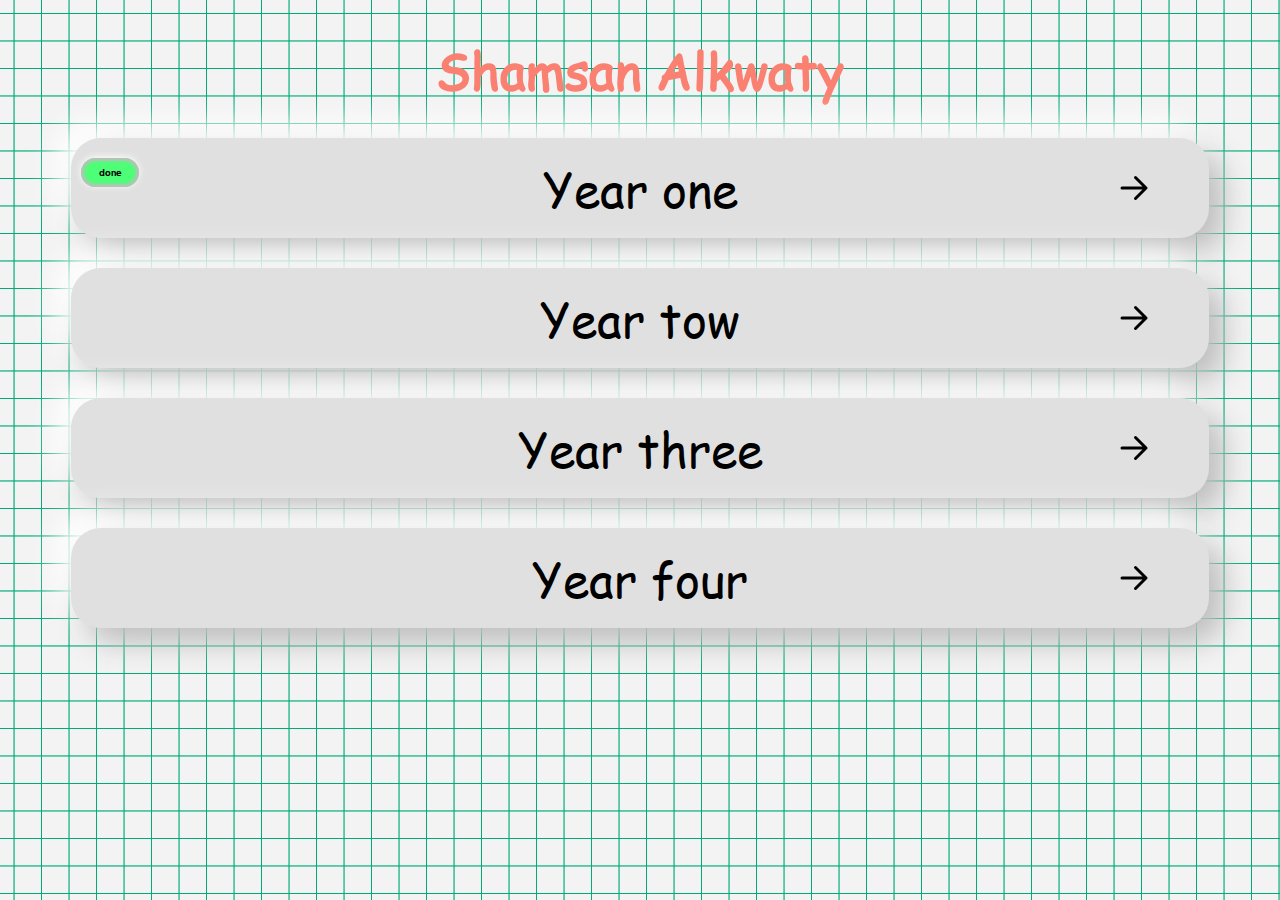
<file: index.html>
<!DOCTYPE html>
<html lang="en">
<head>
    <meta charset="UTF-8">
    <meta name="viewport" content="width=device-width, initial-scale=1.0">
    <link rel="stylesheet" href="style.css">
    <title>Document</title>
</head>
<body>

    <h1 align="center">Shamsan Alkwaty</h1>

    <div class="box-years">
        
        <div class="year" onclick="window.location.href='years/Year-one.html';">
            <div class="done">
                <p>done</p>
            </div>
            Year one
            <img src="img/arrow-right-svgrepo-com.svg" alt="icon" width="30px" class="icon">
        </div>
        <div class="year" onclick="window.location.href='years/Year-tow.html';">
            Year tow
            <img src="img/arrow-right-svgrepo-com.svg" alt="icon" width="30px" class="icon">
        </div>
        <div class="year shakeable" >Year three    <img src="img/arrow-right-svgrepo-com.svg" alt="icon" width="30px" class="icon"></div>
        <div class="year shakeable" >Year four    <img src="img/arrow-right-svgrepo-com.svg" alt="icon" width="30px" class="icon"></div>
    </div>


<script>
 
  const shakeBoxes = document.querySelectorAll('.shakeable');

  shakeBoxes.forEach(box => {
    box.addEventListener('click', () => {
      box.classList.add('shake');
      setTimeout(() => {
        box.classList.remove('shake');
      }, 3000);
    });
  });
</script>

</body>
</html>
</file>
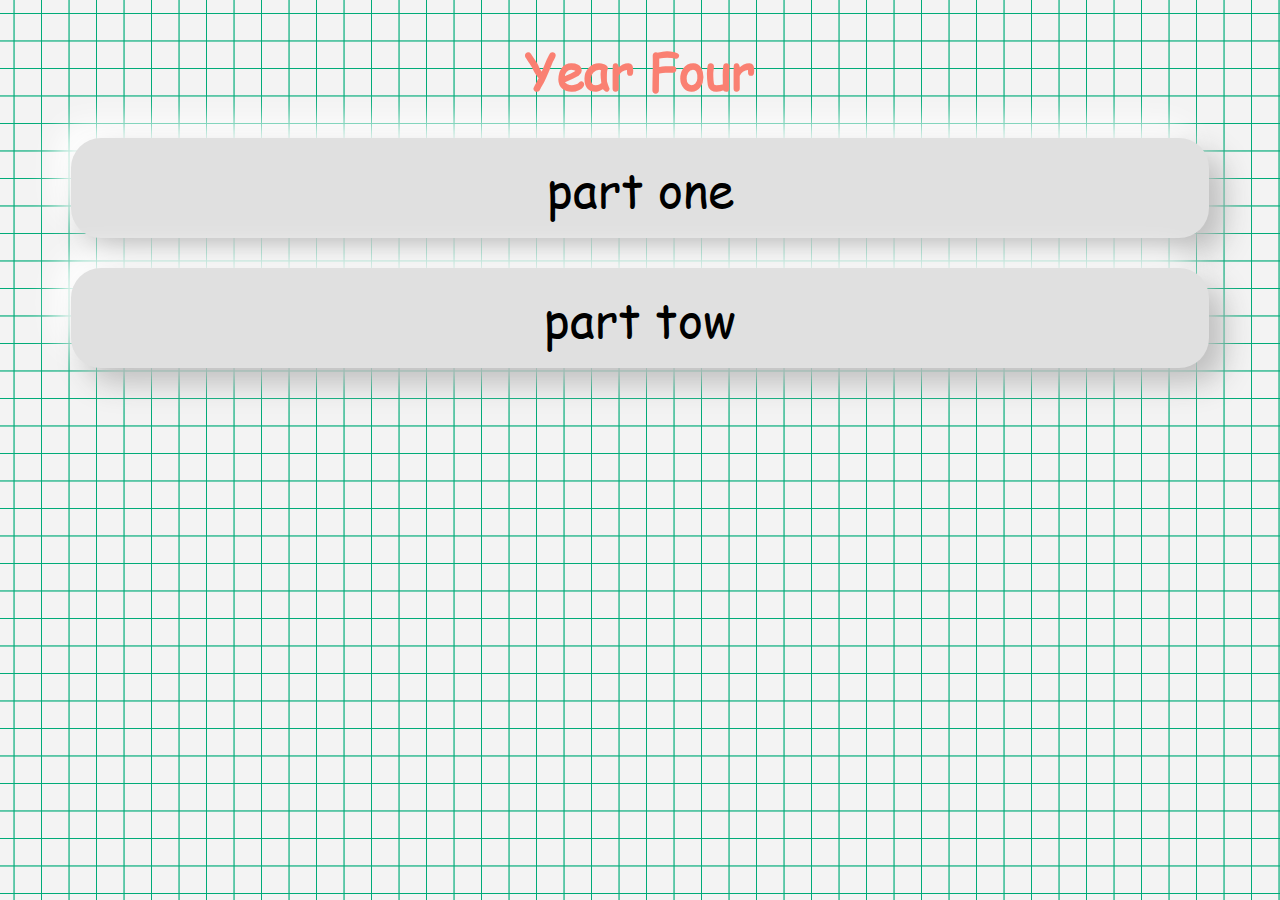
<file: years/Year-four.html>
<!DOCTYPE html>
<html lang="en">
<head>
    <meta charset="UTF-8">
    <meta name="viewport" content="width=device-width, initial-scale=1.0">
    <link rel="stylesheet" href="../style.css">
    <title>Document</title>
</head>
<body>

    <h1 align="center">Year Four</h1>

    <div class="box-years">
        <div class="year">part one</div>
        <div class="year">part tow</div>
    </div>
</body>
</html>
</file>
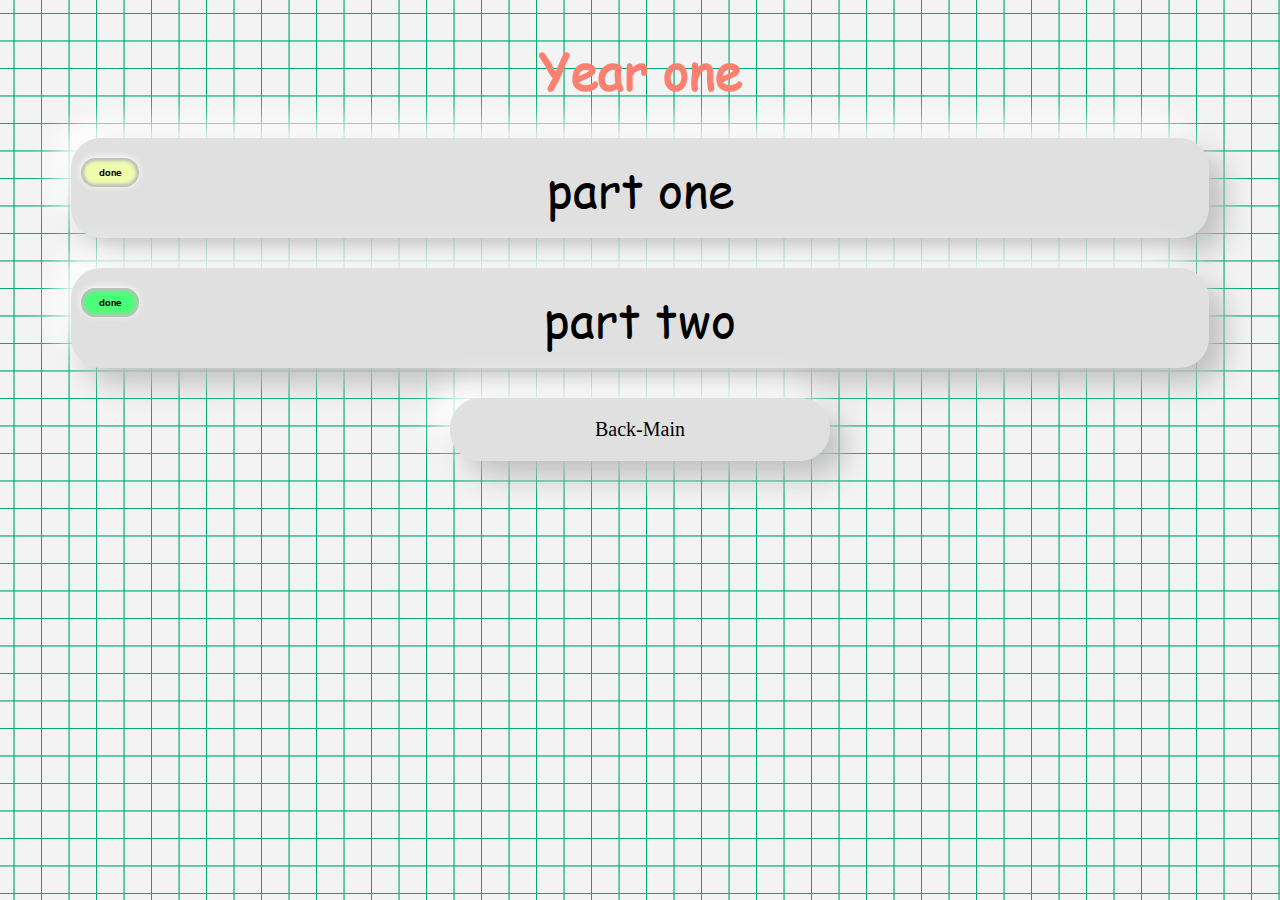
<file: years/Year-one.html>
<!DOCTYPE html>
<html lang="en">
<head>
    <meta charset="UTF-8">
    <meta name="viewport" content="width=device-width, initial-scale=1.0">
    <link rel="stylesheet" href="../style.css">
    <title>Document</title>
</head>
<body>

    <h1 align="center">Year one</h1>

<div class="box-years" id="box-years">
  <div class="year" onclick="showPart('one')"><div class="done" style="background-color: rgb(237, 252, 173);"><p>done</p></div>part one</div>
  <div class="year" onclick="showPart('two')"><div class="done"><p>done</p></div>part two</div>
   <a href="../index.html" style="text-decoration: none;"><button  class="bott"  style="font-size: 20px;font-family: cursive;">Back-Main</button></a>
</div>


<div id="content-one" style="display: none;">

  <div class="total-avg">
    <div class="total">
      <p>حاليا لم يدخل - قريبا سيتم الإضافة</p>

    </div>
  </div>

  <button onclick="goBack()" class="bott">Back</button>

</div>



<div id="content-two" style="display: none;">
 <table>
    <tr>
        <th>اسم المادة</th>
        <th>الدرجة عملي</th>
        <th>الدرجة نظري</th>
        <th>التقييم</th>
    </tr>
    <tr>
        <td>برمجة حاسوب</td>
        <td>40</td>
        <td>58</td>
        <td>ممتاز</td>
    </tr>
    <tr>
        <td>اساسيات الحوسبة</td>
        <td>40</td>
        <td>58</td>
        <td>ممتاز</td>
    </tr>
    <tr>
        <td>رياضيات</td>
        <td colspan="2">96</td>
        <td>ممتاز</td>
    </tr>
    <tr>
        <td>الثقافة الاسلامية</td>
        <td colspan="2">98</td>
        <td>ممتاز</td>
    </tr>
    <tr>
        <td>ثقافة وطنية</td>
        <td colspan="2">85</td>
        <td>جيد جداً</td>
    </tr>
    <tr>
        <td>اللغة الانجليزية</td>
        <td colspan="2">98</td>
        <td>ممتاز</td>
    </tr>
    <tr>
        <td  style="border-radius:0 0 30px;">اللغة العربية</td>
        <td colspan="2">98</td>
        <td   style="border-radius:0 0 0 30px;">ممتاز</td>
    </tr>
 </table>
<br><br>

<div class="total-avg">
  <div class="total">
    <p>المعدل الكلي : 95.88</p>
  </div>
</div>
  <button onclick="goBack()" class="bott">Back</button>
  </div>
</div>

</div>


















<script>
  function showPart(part) {
    // إخفاء القائمة
    document.getElementById("box-years").style.display = "none";

    // إظهار المحتوى المطلوب
    if (part === 'one') {
      document.getElementById("content-one").style.display = "block";
    } else if (part === 'two') {
      document.getElementById("content-two").style.display = "block";
    }
  }

  function goBack() {
    // إخفاء المحتويات
    document.getElementById("content-one").style.display = "none";
    document.getElementById("content-two").style.display = "none";

    // إظهار القائمة من جديد
    document.getElementById("box-years").style.display = "block";
  }
</script>


        
    </div>



    
</body>
</html>
</file>
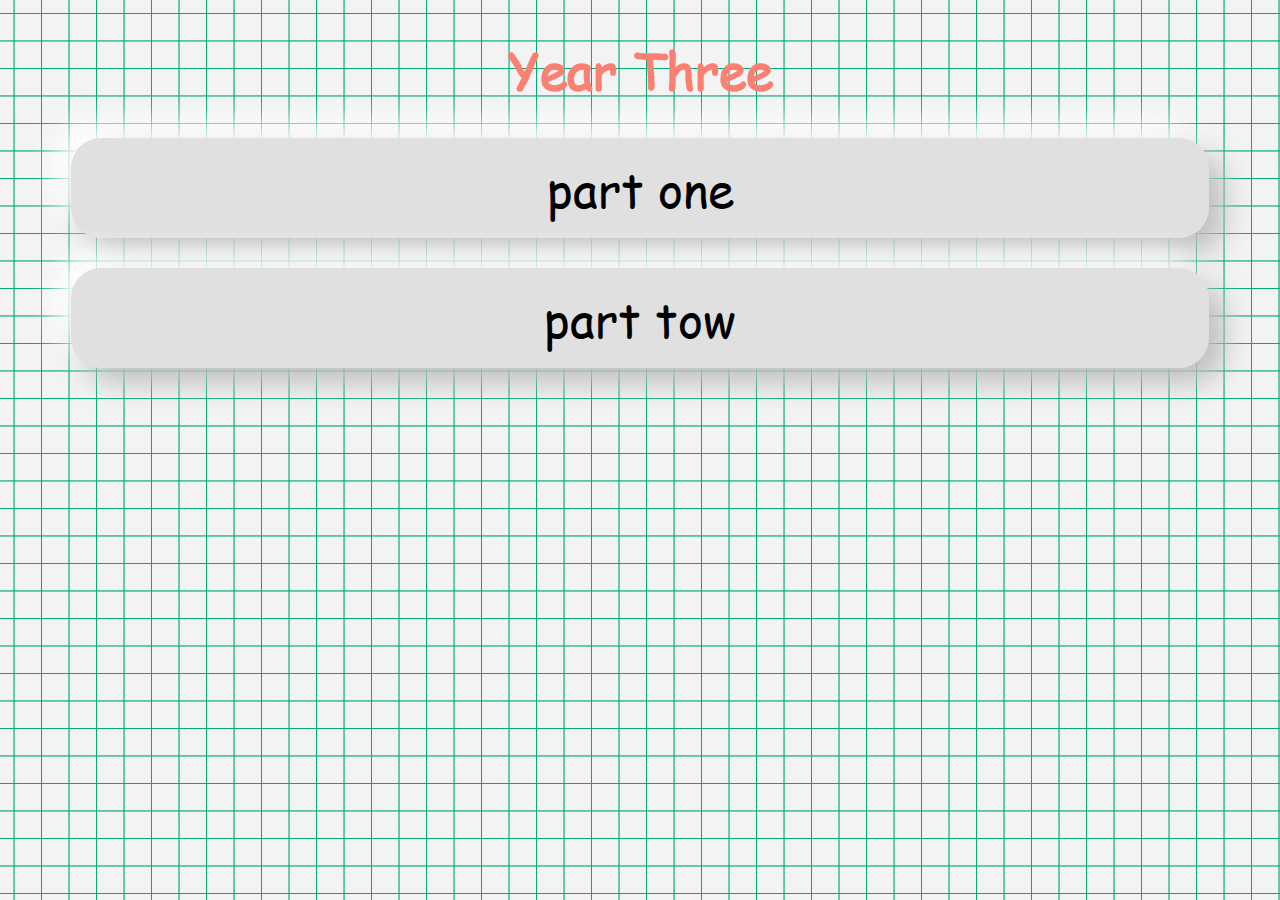
<file: years/Year-three.html>
<!DOCTYPE html>
<html lang="en">
<head>
    <meta charset="UTF-8">
    <meta name="viewport" content="width=device-width, initial-scale=1.0">
    <link rel="stylesheet" href="../style.css">
    <title>Document</title>
</head>
<body>

    <h1 align="center">Year Three</h1>

    <div class="box-years">
        <div class="year">part one</div>
        <div class="year">part tow</div>
    </div>
</body>
</html>
</file>
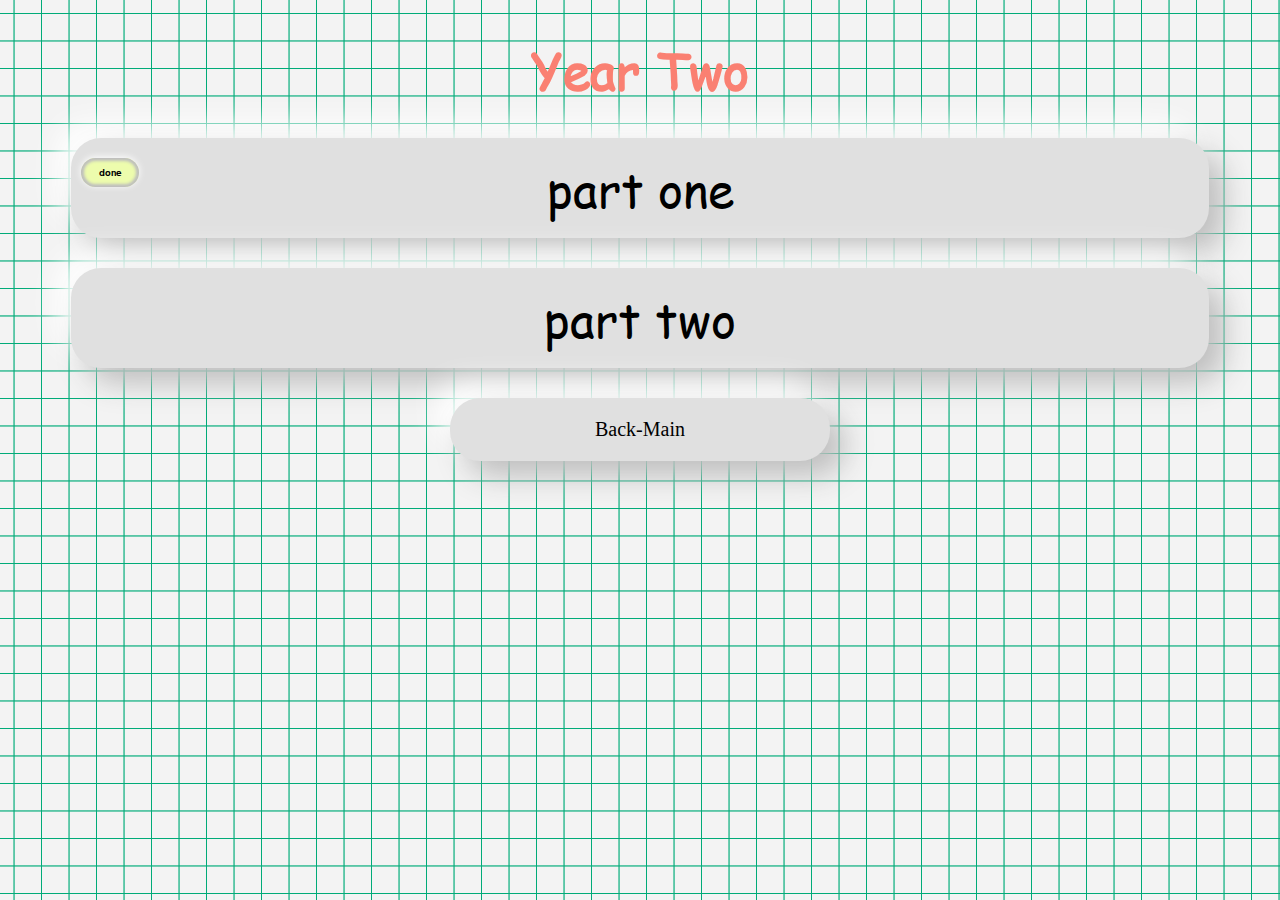
<file: years/Year-tow.html>
<!DOCTYPE html>
<html lang="en">
<head>
    <meta charset="UTF-8">
    <meta name="viewport" content="width=device-width, initial-scale=1.0">
    <link rel="stylesheet" href="../style.css">
    <title>Document</title>
</head>
<body>

    <h1 align="center">Year Two</h1>

<div class="box-years" id="box-years">
  <div class="year" onclick="showPart('one')"> <div class="done" style="background-color: rgb(237, 252, 173);"><p>done</p></div>part one</div>
  <div class="year shakeable" >part two</div>
   <a href="../index.html" style="text-decoration: none;"><button  class="bott" style="font-size: 20px;font-family: cursive;">Back-Main</button></a>
</div>



<div id="content-one" style="display: none;">
 <table>
    <tr>
        <th>اسم المادة</th>
        <th>الدرجة عملي</th>
        <th>الدرجة نظري</th>
        <th>التقييم</th>
    </tr>
    <tr>
        <td>شبكات</td>
        <td>40</td>
        <td>60</td>
        <td>ممتاز</td>
    </tr>
    <tr>
        <td>تصميم منطقي رقمي </td>
        <td>40</td>
        <td>60</td>
        <td>ممتاز</td>
    </tr>
    <tr>
        <td>رياضيات</td>
        <td colspan="2">99</td>
        <td>ممتاز</td>
    </tr>
    <tr>
        <td>تطوير وتصميم الويب</td>
        <td>40</td>
        <td>60</td>
        <td>ممتاز</td>
    </tr>
    <tr>
        <td>برمجة كائنية</td>
        <td>40</td>
        <td>-</td>
        <td>-</td>
    </tr>
    <tr>
        <td  style="border-radius:0 0 30px;">قواعد البيانات</td>
        <td>40</td>
        <td>-</td>
        <td   style="border-radius:0 0 0 30px;">-</td>
    </tr>

 </table>
<br><br>

<div class="total-avg">
  <div class="total">
    <p>- : المعدل الكلي</p>
  </div>
</div>
  <button onclick="goBack()" class="bott">Back</button>
  </div>
</div>

</div>


















<script>
  function showPart(part) {


    if (part === 'one') {
        document.getElementById("box-years").style.display = "none";
      document.getElementById("content-one").style.display = "block";
    } 
  }

  function goBack() {

    document.getElementById("content-one").style.display = "none";



    document.getElementById("box-years").style.display = "block";
  }

  const shakeBoxes = document.querySelectorAll('.shakeable');

  shakeBoxes.forEach(box => {
    box.addEventListener('click', () => {
      box.classList.add('shake');
      setTimeout(() => {
        box.classList.remove('shake');
      }, 3000);
    });
  });

</script>

    </div>
</body>
</html>
</file>
<file: style.css>
body{
    background-color: #e8e8e8;
    color:#000;
     --color: #00ab78;
     background-color: #F3F3F3;
  background-image: linear-gradient(0deg, transparent 24%, var(--color) 25%, var(--color) 26%, transparent 27%,transparent 74%, var(--color) 75%, var(--color) 76%, transparent 77%,transparent),
      linear-gradient(90deg, transparent 24%, var(--color) 25%, var(--color) 26%, transparent 27%,transparent 74%, var(--color) 75%, var(--color) 76%, transparent 77%,transparent);
  background-size: 55px 55px;
  font-family:'font2';
}
h1{
    color : salmon;
    font-family:'font2';
    font-size: 50px;
}
header{
    height: 40px;
}
.box-years{
    width: 100%;
    margin: 0 auto;
    text-align: center;
}
.year , .bott , .total-avg{
    width: 90%;
    height: 100px;
    margin: 0 auto;
    margin-bottom: 30px;
    border-radius: 30px;
    transform: scale(1.0);
    transition: transform 0.2s;
    /* contcat style */
    color: #000;
    position: relative;
    font-size: 3em;
    display: flex;
    justify-content: center;
    align-items: center;
   background: #e0e0e0;
  box-shadow: 15px 15px 30px #bebebe,
             -15px -15px 30px #ffffff;
overflow: hidden;
}
.done{
    position: absolute;
    width: 1.2em;
    height: 0.6em;
    background-color: rgb(76, 255, 118);
    border-radius: 20px;
    left: 10px;
    box-shadow: inset 0px 0px 3px 3px #bebebe, 0px -1px 7px #ffffff;
    top: 20px;
    overflow: hidden;
    display: flex;
    justify-content: center;
    align-items: center;
}
.icon{
    position: absolute;
    right: 60px;
    transition: right 1s;
}
.year:hover .icon{
    right: 30px;
    transition: right 1s;
}
.done p{
    font-size: 10px;
    top: -10px;
    
}
.year:hover{
    transform: scale(1.02);
    transition: transform 0.2s;
}
table{
    font-family:'font1';
    direction: rtl;
    width: 90%;
    height: 70vh;
    margin: 0 auto;
    border-radius: 20px;
    background: #e0e0e0;
    box-shadow: 15px 15px 30px #bebebe, -15px -15px 30px #ffffff;
    border-radius: 30px ;
    transform: scale(1.0);
    transition: transform 0.3s;
}
@font-face {
    font-family:'font1';
    src: url(font/Bold.woff2);
}
@font-face {
    font-family:'font2';
    src: url(font/COMIC.TTF);
}
p{
     font-family: 'font1';
}


table:hover{
    transform: scale(1.02);
    transition: transform 0.3s;
}

td{
    text-align: center;
    border-bottom: 1px solid #000;
    font-size: 17px;
}

th{
    font-size: 20px;
}

tr:nth-child(even){
    background-color: #fbadad;
}
.total-avg{
font-size: 25px;
 box-shadow: none;
 background-color: #E1E1E1;
}
.total{
    width: 100%;
    height: 100%;
    background-color: #E1E1E1;
    border-radius: 30px;
    border: 1px solid #ffffff;
    display: flex;
    justify-content: center;
    align-items: center;
         --color: #e1e1e13d;
     background-color: #d2d2d2e8;
  background-image: linear-gradient(0deg, transparent 24%, var(--color) 25%, var(--color) 26%, transparent 27%,transparent 74%, var(--color) 75%, var(--color) 76%, transparent 77%,transparent),
      linear-gradient(90deg, transparent 24%, var(--color) 25%, var(--color) 26%, transparent 27%,transparent 74%, var(--color) 75%, var(--color) 76%, transparent 77%,transparent);
  background-size: 55px 55px;
    box-shadow: inset 0 0 10px rgba(0, 0, 0, 0.5);

}
.bott{
     background: #e0e0e0;
     box-shadow: 15px 15px 30px #bebebe,
             -15px -15px 30px #ffffff;
     border: none;
     width: 30%; height: auto;
     font-size: 26px;
     padding: 20px;
     font-family:'font2';
}

.shake {
  animation: shake 1s ease;
}


@keyframes shake {
  0%, 100% {
    background-color: rgba(255, 0, 0, 0.636); transform: translateX(0); }
  10%, 30%, 50%, 70%, 90% { transform: translateX(-10px); }
  20%, 40%, 60%, 80% { transform: translateX(10px); }
}
</file>
